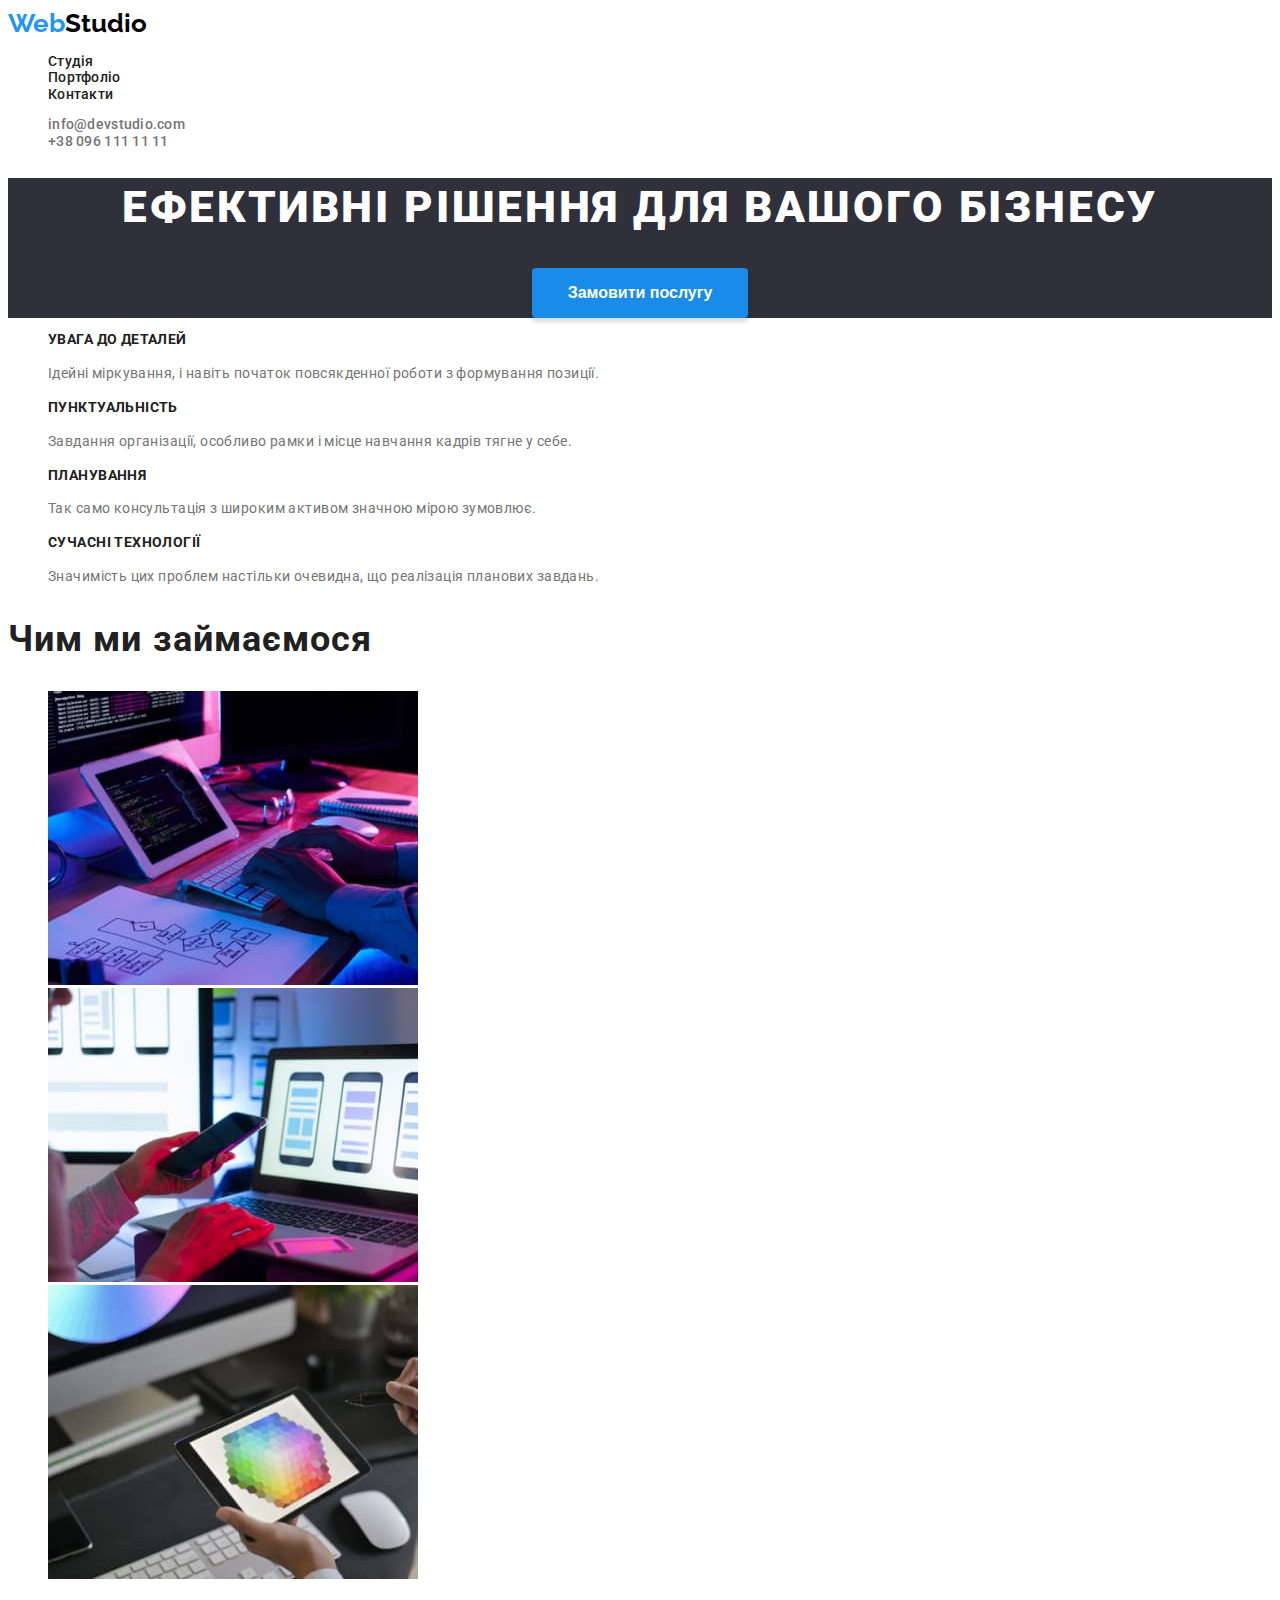
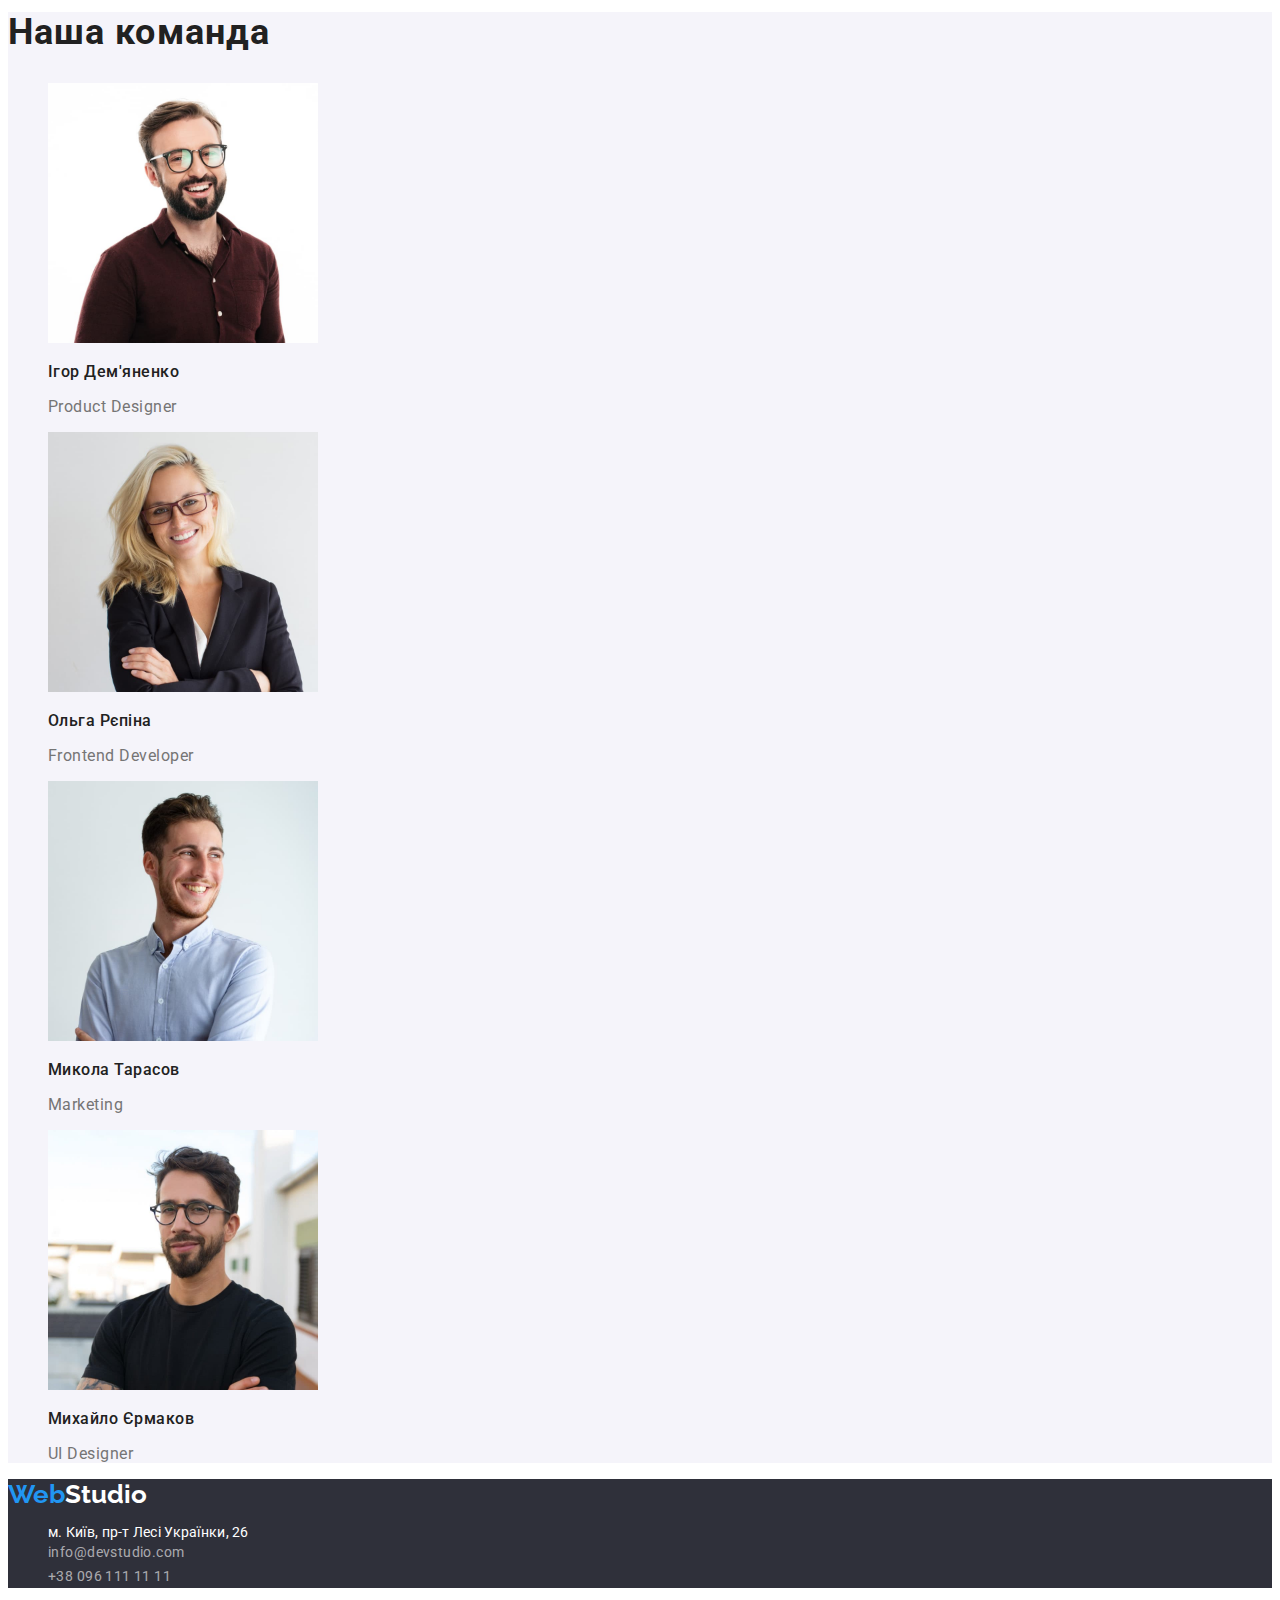
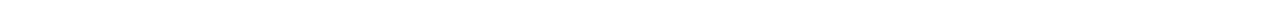
<file: index.html>
<!DOCTYPE html>
<html lang="uk">
  <head>
    <meta charset="UTF-8" />
    <meta name="viewport" content="width=device-width, initial-scale=1.0" />
    <link type="images/icons" sizes="96x96" rel="icon" href="/images/icons/icons8-keyshot-96.png" />
    <link rel="preconnect" href="https://fonts.googleapis.com" />
    <link rel="preconnect" href="https://fonts.gstatic.com" crossorigin />
    <link
      href="https://fonts.googleapis.com/css2?family=Raleway:wght@700&family=Roboto:wght@400;500;700;900&display=swap"
      rel="stylesheet"
    />
    <link rel="stylesheet" href="./css/styles.css" />
    <title>Студія</title>
  </head>
  <body>
    <!-- Шапка -->
    <header>
      <!-- Main navigation -->
      <nav class="nav-menu">
        <a href="index.html" class="logo"><span class="logo-color">Web</span>Studio</a>
        <ul class="nav-list">
          <li><a href="./index.html" class="nav-link">Студія</a></li>
          <li><a href="./portfolio.html" class="nav-link">Портфоліо</a></li>
          <li><a href="./index.html" class="nav-link">Контакти</a></li>
        </ul>
      </nav>
      <ul>
        <li><a href="mailto:info@devstudio.com" class="link"> info@devstudio.com </a></li>
        <li><a href="tel:+380961111111" class="link"> +38 096 111 11 11 </a></li>
      </ul>
    </header>
    <!-- Основное -->
    <main>
      <!--Hero -->
      <section class="hero">
        <h1 class="hero-text">Ефективні рішення для вашого бізнесу</h1>
        <button class="button" type="button">Замовити послугу</button>
      </section>
      <!--specials-->
      <section>
        <h2 hidden>Особливості</h2>
        <ul class="list">
          <li>
            <h3 class="title">Увага до деталей</h3>
            <p class="title-text">
              Ідейні міркування, і навіть початок повсякденної роботи з формування позиції.
            </p>
          </li>
          <li>
            <h3 class="title">Пунктуальність</h3>
            <p class="title-text">
              Завдання організації, особливо рамки і місце навчання кадрів тягне у себе.
            </p>
          </li>
          <li>
            <h3 class="title">Планування</h3>
            <p class="title-text">
              Так само консультація з широким активом значною мірою зумовлює.
            </p>
          </li>
          <li>
            <h3 class="title">Сучасні технології</h3>
            <p class="title-text">
              Значимість цих проблем настільки очевидна, що реалізація планових завдань.
            </p>
          </li>
        </ul>
      </section>
      <!--Займаемося-->
      <section>
        <h2 class="h2-index">Чим ми займаємося</h2>
        <ul class="list">
          <li>
            <img src="images/box/box1.jpg" alt="Десктопні додатки" class="box" width="370" />
          </li>
          <li>
            <img src="images/box/box2.jpg" alt="Мобільні додатки" class="box" width="370" />
          </li>
          <li>
            <img src="images/box/box3.jpg" alt="Дизайнерські рішення" class="box" width="370" />
          </li>
        </ul>
      </section>
      <!--us team-->
      <section class="team">
        <h2 class="h2-index">Наша команда</h2>
        <ul class="list">
          <li>
            <img
              src="images/team/team1.jpg"
              alt="Ігор Дем'яненко"
              class="photo"
              width="270"
              height="260"
            />
            <h3 class="title-human">Ігор Дем'яненко</h3>
            <p class="team-text" lang="en">Product Designer</p>
          </li>
          <li>
            <img
              src="images/team/team2.jpg"
              alt="Ольга Рєпіна"
              class="photo"
              width="270"
              height="260"
            />
            <h3 class="title-human">Ольга Рєпіна</h3>
            <p class="team-text" lang="en">Frontend Developer</p>
          </li>
          <li>
            <img
              src="images/team/team3.jpg"
              alt="Микола Тарасов"
              class="photo"
              width="270"
              height="260"
            />
            <h3 class="title-human">Микола Тарасов</h3>
            <p class="team-text" lang="en">Marketing</p>
          </li>
          <li>
            <img
              src="images/team/team4.jpg"
              alt="Михайло Єрмаков"
              class="photo"
              width="270"
              height="260"
            />
            <h3 class="title-human">Михайло Єрмаков</h3>
            <p class="team-text" lang="en">UI Designer</p>
          </li>
        </ul>
      </section>
    </main>

    <!-- Подвал -->
    <footer class="footer">
      <!--Address-->
      <a href="index.html" class="logo" lang="en"
        ><span class="logo-color">Web</span><span class="logo-color-footer">Studio</span></a
      >
      <address class="address-font">
        <ul class="nodecor">
          <li>
            <a
              href="https://goo.gl/maps/6Eq97cpLvWqihNQf9"
              target="_blank"
              rel="noopener noreferrer"
              class="link contacts-address"
              >м. Київ, пр-т Лесі Українки, 26</a
            >
          </li>
          <li>
            <a href="mailto:binfo@devstudio.com" class="link contacts-footer"
              >info@devstudio.com
            </a>
          </li>
          <li><a href="tel:+380961111111" class="link contacts-footer">+38 096 111 11 11</a></li>
        </ul>
      </address>
    </footer>
  </body>
</html>
</file>
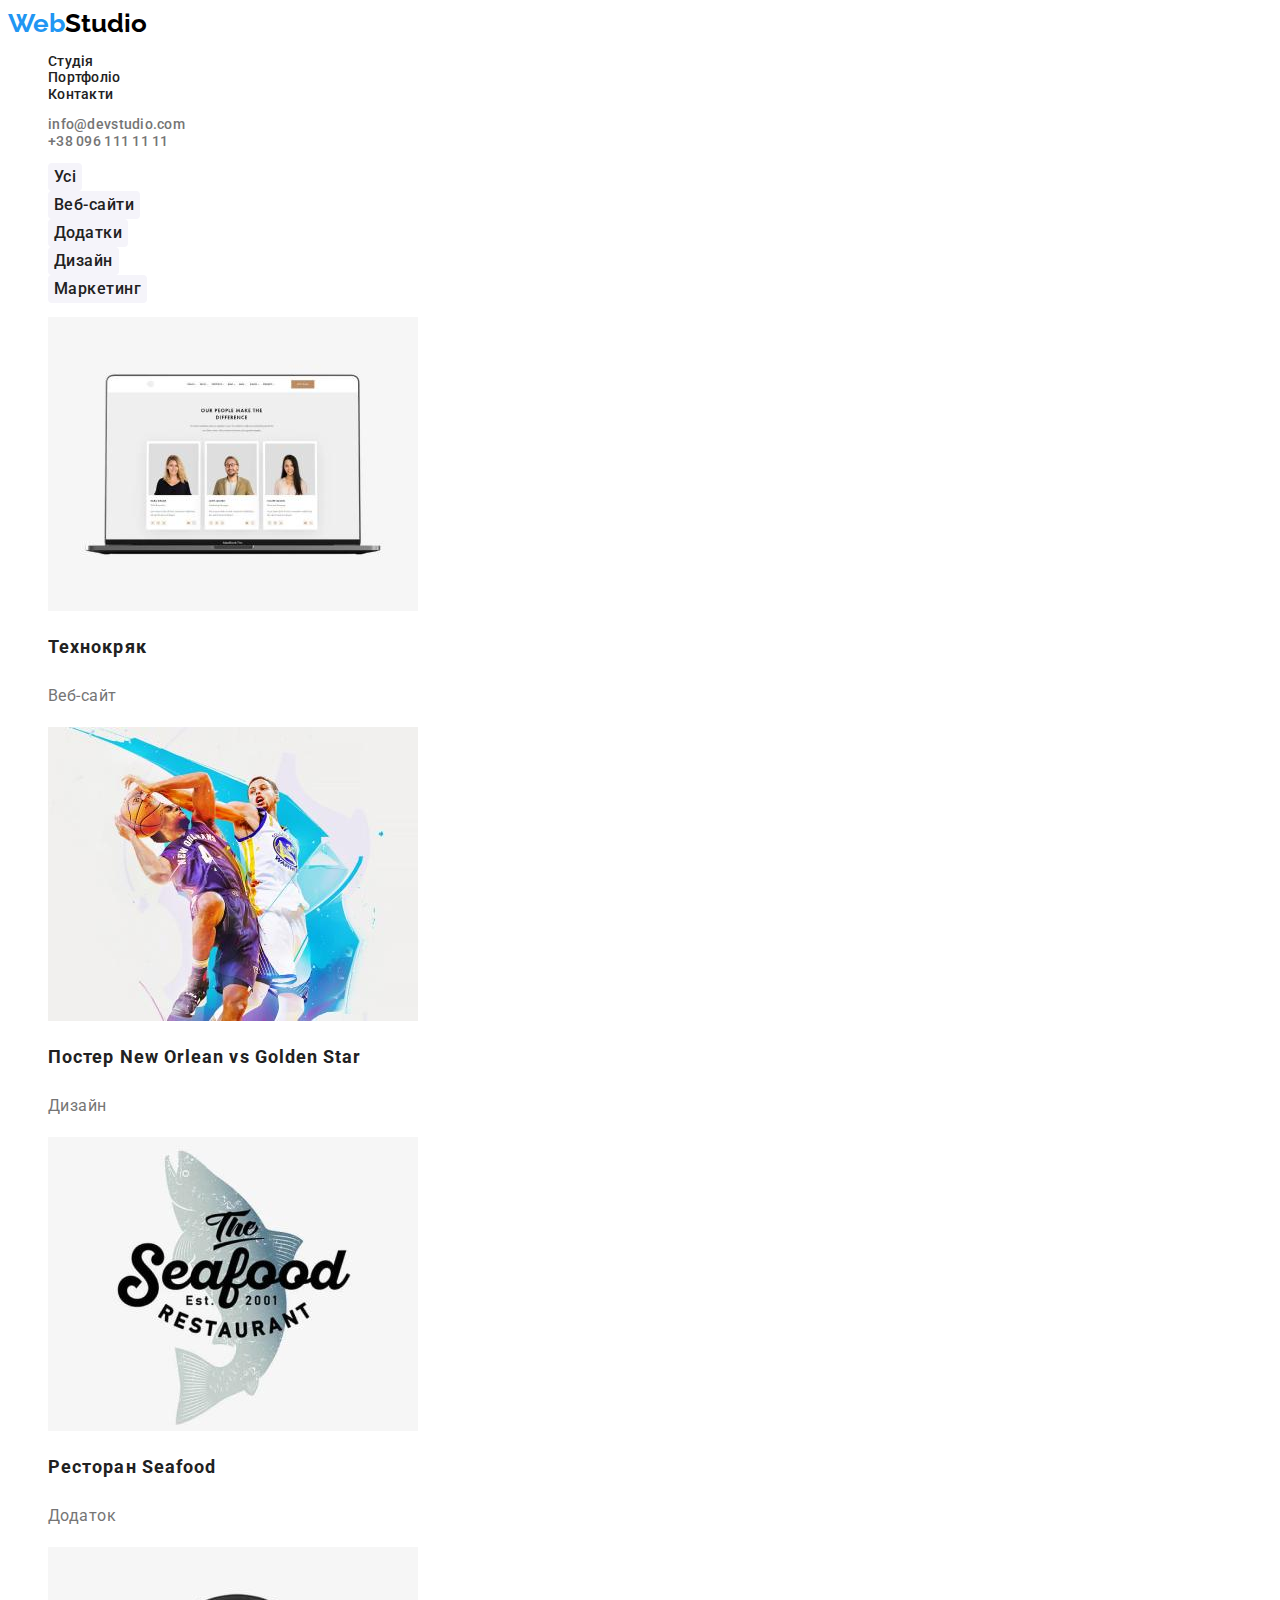
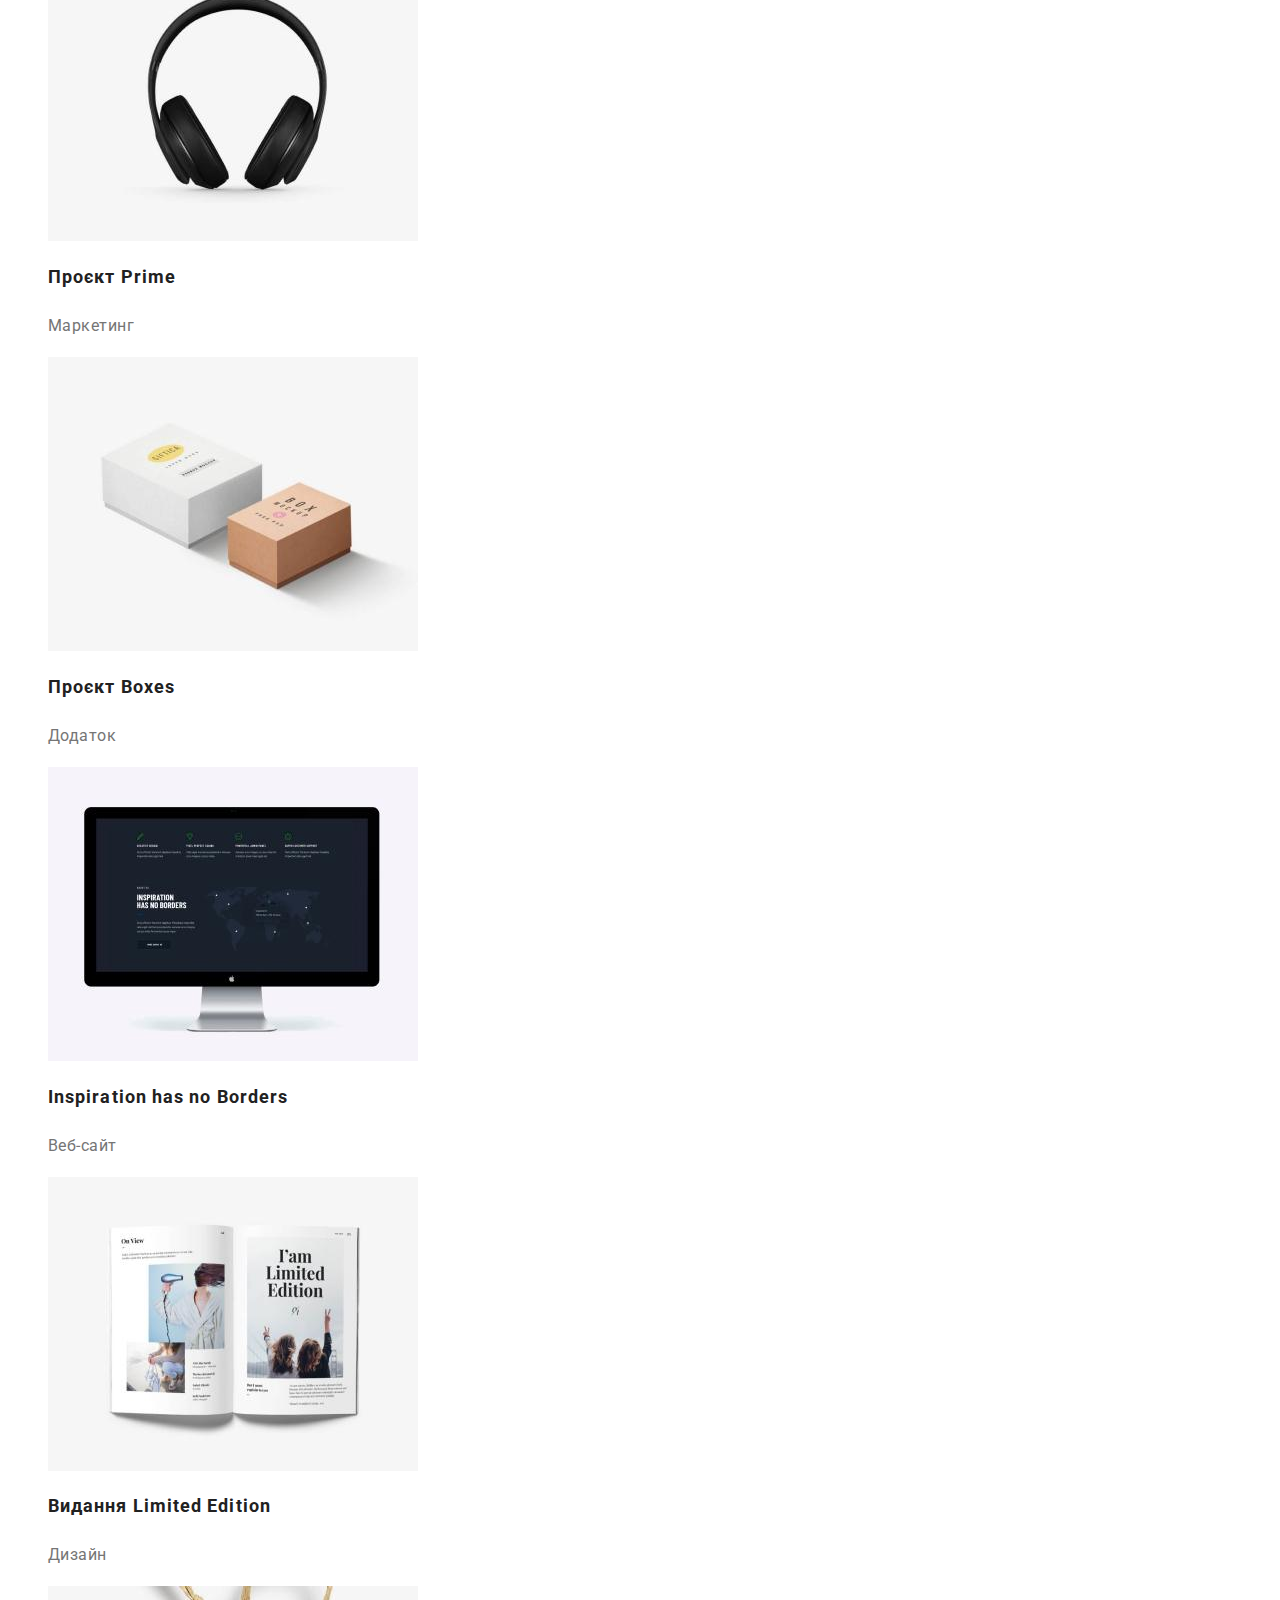
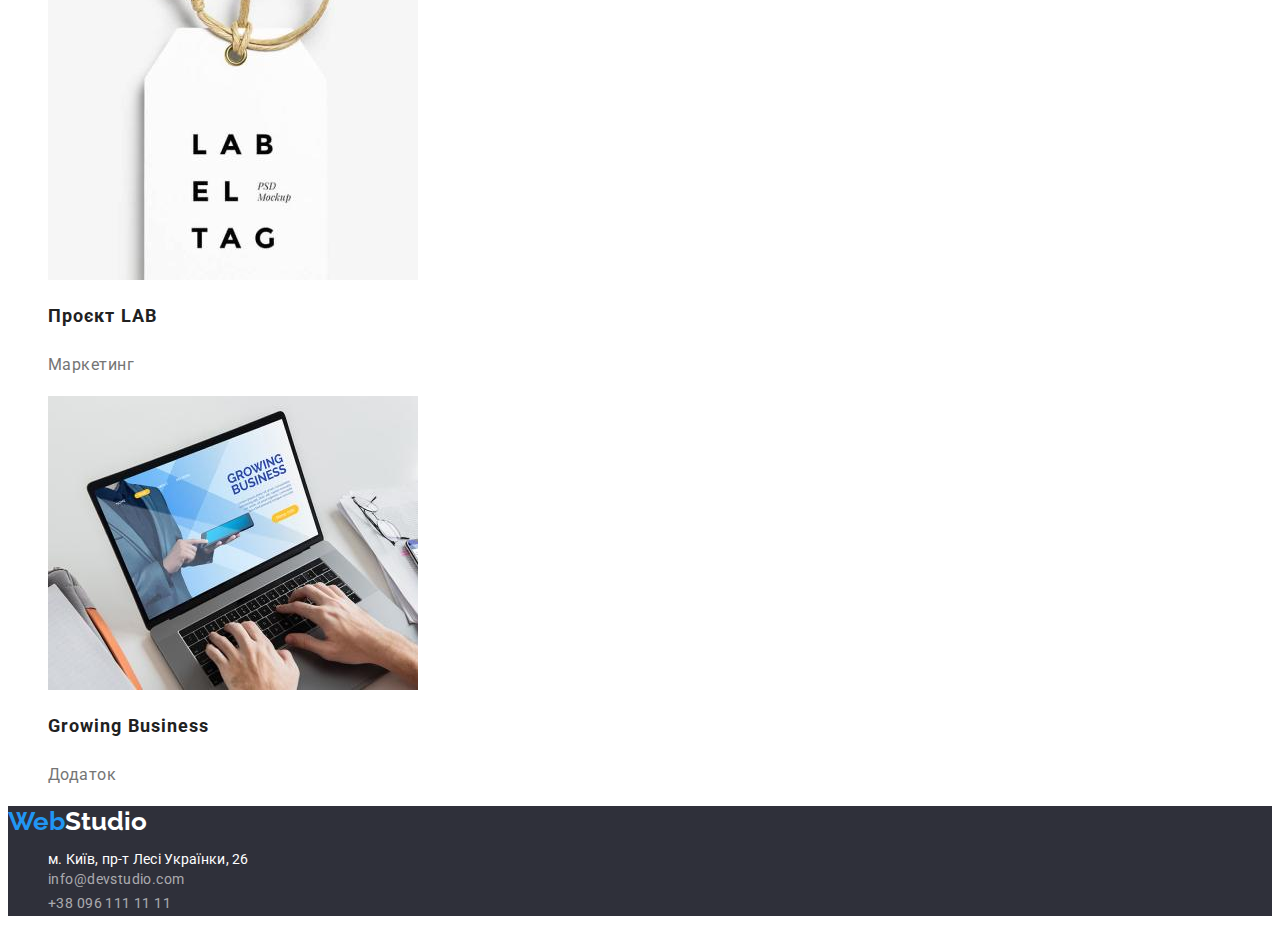
<file: portfolio.html>
<!DOCTYPE html>
<html lang="uk">
  <head>
    <meta charset="UTF-8" />
    <meta name="viewport" content="width=device-width, initial-scale=1.0" />
    <link type="images/icons" sizes="96x96" rel="icon" href="/images/icons/icons8-keyshot-96.png" />
    <link rel="preconnect" href="https://fonts.googleapis.com" />
    <link rel="preconnect" href="https://fonts.gstatic.com" crossorigin />
    <link
      href="https://fonts.googleapis.com/css2?family=Raleway:wght@700&family=Roboto:wght@400;500;700;900&display=swap"
      rel="stylesheet"
    />
    <link rel="stylesheet" href="css/styles.css" />
    <title>Портфоліо</title>
  </head>
  <body>
    <header>
      <!-- Main navigation -->
      <nav class="nav-menu">
        <a href="index.html" class="logo"><span class="logo-color">Web</span>Studio</a>
        <ul class="">
          <li><a href="./index.html" class="nav-link">Студія</a></li>
          <li><a href="./portfolio.html" class="nav-link">Портфоліо</a></li>
          <li><a href="./index.html" class="nav-link">Контакти</a></li>
        </ul>
      </nav>
      <ul class="">
        <li><a href="mailto:info@devstudio.com" class="link"> info@devstudio.com </a></li>
        <li><a href="tel:+380961111111" class="link"> +38 096 111 11 11 </a></li>
      </ul>
    </header>
    <main>
      <!--Основное-->
      <section>
        <h1 hidden>Сторінка Портфоліо</h1>
        <ul class="list">
          <li><button class="button2 text-button" type="button">Усі</button></li>
          <li><button class="button2 text-button" type="button">Веб-сайти</button></li>
          <li><button class="button2 text-button" type="button">Додатки</button></li>
          <li><button class="button2 text-button" type="button">Дизайн</button></li>
          <li><button class="button2 text-button" type="button">Маркетинг</button></li>
        </ul>
        <ul class="">
          <li>
            <a class="list-photo" href=""
              ><img
                src="images/page2/1.jpg"
                alt="Технокряк"
                class="photo"
                width="370"
                height="294"
              />
              <h2 class="title-images">Технокряк</h2>
              <p class="images-text">Веб-сайт</p></a
            >
          </li>
          <li>
            <a class="list-photo" href=""
              ><img
                src="images/page2/2.jpg"
                alt="Постер New Orlean vs Golden Star"
                class="photo"
                width="370"
                height="294"
              />
              <h2 class="title-images">Постер New Orlean vs Golden Star</h2>
              <p class="images-text">Дизайн</p></a
            >
          </li>
          <li>
            <a class="list-photo" href=""
              ><img
                src="images/page2/3.jpg"
                alt="Ресторан Seafood"
                class="photo"
                width="370"
                height="294"
              />
              <h2 class="title-images">Ресторан Seafood</h2>
              <p class="images-text">Додаток</p></a
            >
          </li>
          <li>
            <a class="list-photo" href=""
              ><img
                src="images/page2/4.jpg"
                alt="Проєкт Prime"
                class="photo"
                width="370"
                height="294"
              />
              <h2 class="title-images">Проєкт Prime</h2>
              <p class="images-text">Маркетинг</p></a
            >
          </li>
          <li>
            <a class="list-photo" href=""
              ><img
                src="images/page2/5.jpg"
                alt="Проєкт Boxes"
                class="photo"
                width="370"
                height="294"
              />
              <h2 class="title-images">Проєкт Boxes</h2>
              <p class="images-text">Додаток</p></a
            >
          </li>
          <li>
            <a class="list-photo" href=""
              ><img
                src="images/page2/6.jpg"
                alt="Inspiration has no Borders"
                class="photo"
                width="370"
                height="294"
              />
              <h2 class="title-images">Inspiration has no Borders</h2>
              <p class="images-text">Веб-сайт</p></a
            >
          </li>
          <li>
            <a class="list-photo" href=""
              ><img
                src="images/page2/7.jpg"
                alt="Видання Limited Edition"
                class="photo"
                width="370"
                height="294"
              />
              <h2 class="title-images">Видання Limited Edition</h2>
              <p class="images-text">Дизайн</p></a
            >
          </li>
          <li>
            <a class="list-photo" href=""
              ><img
                src="images/page2/8.jpg"
                alt="Проєкт LAB"
                class="photo"
                width="370"
                height="294"
              />
              <h2 class="title-images">Проєкт LAB</h2>
              <p class="images-text">Маркетинг</p></a
            >
          </li>
          <li>
            <a class="list-photo" href=""
              ><img
                src="images/page2/9.jpg"
                alt="Growing Business"
                class="photo"
                width="370"
                height="294"
              />
              <h2 class="title-images">Growing Business</h2>
              <p class="images-text">Додаток</p></a
            >
          </li>
        </ul>
      </section>
    </main>

    <!-- Подвал -->
    <footer class="footer">
      <!--Address-->
      <a href="index.html" class="logo" lang="en"
        ><span class="logo-color">Web</span><span class="logo-color-footer">Studio</span></a
      >
      <address class="address-font">
        <ul class="nodecor">
          <li>
            <a
              href="https://goo.gl/maps/6Eq97cpLvWqihNQf9"
              target="_blank"
              rel="noopener noreferrer"
              class="link contacts-address"
              >м. Київ, пр-т Лесі Українки, 26</a
            >
          </li>
          <li>
            <a href="mailto:binfo@devstudio.com" class="link contacts-footer"
              >info@devstudio.com
            </a>
          </li>
          <li><a href="tel:+380961111111" class="link contacts-footer">+38 096 111 11 11</a></li>
        </ul>
      </address>
    </footer>
  </body>
</html>
</file>
<file: css/styles.css>
:root {
  --brand-body: #757575;
  --brand-blue: #2196f3;
  --brand-black: #212121;
  --brand-white: #ffffff;
  --button-main-color: #188ce8;
  --brand-background: #2f303a;
  --brand-background2: #f5f4fa;
  --brand-logo: #000000;
  --brand-footer: rgba(255, 255, 255, 0.6);
}

body,
.link-footer {
  font-family: 'Roboto', sans-serif;
  color: var(--brand-body);
  font-size: 14px;
  font-weight: 400;
}
/* Logo */
.logo {
  font-family: raleway;
  color: var(--brand-logo);
  font-weight: 700;
  font-size: 26px;
  line-height: 1.19;
}
/* Two Color Logo */
.logo-color {
  color: var(--brand-blue);
}
.logo-color-footer {
  color: var(--brand-white);
}
/* Header Navigation */
.nav-link {
  color: var(--brand-black);
  font-weight: 500;
  font-size: 14px;
  line-height: 1.1;
  letter-spacing: 0.02em;
}
/* Contacts */
.link {
  color: var(--brand-body);
  font-weight: 500;
  font-size: 14px;
  line-height: 1.1;
  letter-spacing: 0.02em;
}
/* Delete no line */
.nav-link,
.link,
.logo,
.link-footer,
.list-photo {
  text-decoration: none;
}

/* menu highlighting */
.link:hover,
.link:focus,
.nav-link:hover,
.nav-link:focus {
  color: var(--brand-blue);
}
/* Hero site */
.hero {
  background-color: var(--brand-background);
  text-align: center;
}
.hero-text {
  color: var(--brand-white);
  font-weight: 900;
  font-size: 44px;
  line-height: 1.36;
  letter-spacing: 0.06em;
  text-transform: uppercase;
}
/* Button */
.button {
  color: var(--brand-white);
  font-weight: 700;
  font-size: 16px;
  line-height: 1.875;
  width: 216px;
  height: 50px;
  left: 692px;
  top: 430px;
  background: var(--button-main-color);
  box-shadow: 0px 4px 4px rgba(0, 0, 0, 0.15);
  border-radius: 4px;
  border: none;
  cursor: pointer;
}
button:hover,
button:focus {
  background: var(--brand-blue);
  box-shadow: 0px 4px 4px rgba(0, 0, 0, 0.15);
  border-radius: 4px;
}

.text-button {
  font-family: inherit;
  color: var(--brand-black);
  font-weight: 500;
  font-size: 16px;
  line-height: 1.625;
  text-align: center;
  font-style: normal;
}
.button2 {
  background: var(--brand-background2);
  color: var(--brand-black);
  letter-spacing: 0.03em;
  border: none;
  border-radius: 4px;
  cursor: pointer;
}
.button2:hover {
  color: var(--brand-white);
  box-shadow: 0px 3px 1px rgba(0, 0, 0, 0.1), 0px 1px 2px rgba(0, 0, 0, 0.08),
    0px 2px 2px rgba(0, 0, 0, 0.12);
}

.button2:focus {
  color: var(--brand-white);
}

/* All H2 font-color index.html*/
.h2-index {
  color: var(--brand-black);
  font-weight: 700;
  font-size: 36px;
  line-height: 1.16;
  letter-spacing: 0.03em;
}

.title {
  color: var(--brand-black);
  font-weight: 700;
  font-size: 14px;
  line-height: 1.14;
  letter-spacing: 0.03em;
  text-transform: uppercase;
}
/* text p1 */
.title-text {
  line-height: 1.714;
  letter-spacing: 0.03em;
}
/* Us team */
.team {
  background-color: var(--brand-background2);
}

.title-human {
  color: var(--brand-black);
  font-weight: 500;
  font-size: 16px;
  line-height: 1.187;
  letter-spacing: 0.03em;
}
/* text p2 index*/
.team-text {
  font-size: 16px;
  line-height: 1.187;
  letter-spacing: 0.03em;
}

/* H3 text site-Portfolio */
.title-images {
  font-weight: 700;
  font-size: 18px;
  line-height: 2;
  letter-spacing: 0.06em;
  color: var(--brand-black);
}

/* text p site-Portfolio */
.images-text {
  font-size: 16px;
  line-height: 1.875;
  letter-spacing: 0.03em;
  color: var(--brand-body);
}

.footer {
  background: #2f303a;
}

.address-font {
  font-style: normal;
}

.contacts-footer {
  font-weight: inherit;
  line-height: 1.71;
  letter-spacing: 0.03em;
  color: var(--brand-footer);
}

.contacts-address {
  color: var(--brand-white);
  font-weight: inherit;
}

.contacts-footer:hover,
.contacts-footer:focus,
.contacts-address:hover {
  color: var(--brand-blue);
}

/* Убираем маркеры */
ul {
  list-style: none;
}

/* .list {
  display: inline-flex;
} */
</file>
